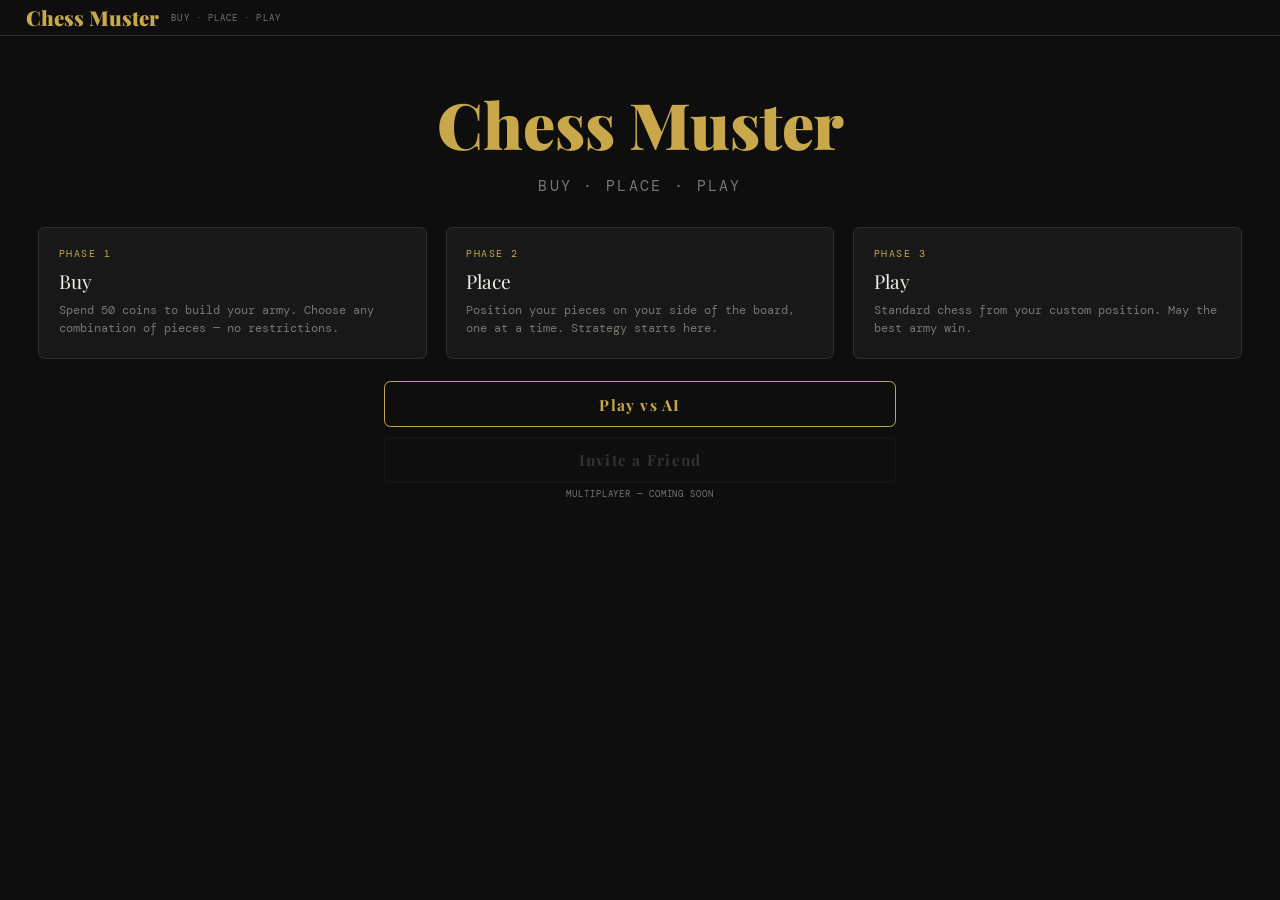
<file: index.html>
<!DOCTYPE html>
<html lang="en">
<head>
  <meta charset="UTF-8"/>
  <meta name="viewport" content="width=device-width, initial-scale=1.0"/>
  <title>Chess Muster</title>
  <link rel="stylesheet" href="css/style.css"/>
</head>
<body>

<header>
  <h1>Chess Muster</h1>
  <span>Buy · Place · Play</span>
</header>

<!-- ─── START SCREEN ───────────────────────────────────────── -->
<div id="startScreen" class="screen">
  <div class="start-hero">
    <h2>Chess Muster</h2>
    <p>Buy · Place · Play</p>
  </div>
  <div class="start-phases">
    <div class="phase-card">
      <div class="phase-number">Phase 1</div>
      <div class="phase-title">Buy</div>
      <div class="phase-desc">Spend 50 coins to build your army. Choose any combination of pieces — no restrictions.</div>
    </div>
    <div class="phase-card">
      <div class="phase-number">Phase 2</div>
      <div class="phase-title">Place</div>
      <div class="phase-desc">Position your pieces on your side of the board, one at a time. Strategy starts here.</div>
    </div>
    <div class="phase-card">
      <div class="phase-number">Phase 3</div>
      <div class="phase-title">Play</div>
      <div class="phase-desc">Standard chess from your custom position. May the best army win.</div>
    </div>
  </div>
  <div class="start-buttons">
    <button class="btn" onclick="startVsAI()">Play vs AI</button>
    <button class="btn btn-disabled" disabled>Invite a Friend</button>
    <div class="btn-soon">Multiplayer — coming soon</div>
  </div>
</div>

<!-- ─── BUY SCREEN ─────────────────────────────────────────── -->
<div id="buyScreen" class="screen">
  <div class="screen-title">Build your army</div>
  <div class="buy-header">
    <div class="buy-stat">
      <div class="buy-stat-label">Coins</div>
      <div class="buy-stat-value" id="coinCount">50</div>
    </div>
    <div class="buy-stat">
      <div class="buy-stat-label">Pieces</div>
      <div class="buy-stat-value" id="pieceCount">1 / 16</div>
    </div>
    <div class="buy-stat" style="margin-left:auto">
      <div class="buy-stat-label">Time</div>
      <div class="buy-stat-value" id="buyTimer">60</div>
    </div>
  </div>
  <div class="king-row">
    <div id="kingDisplay"></div>
    <span>King — always included, free</span>
  </div>
  <div id="shopItems" class="shop-grid"></div>
  <div class="purchase-section">
    <div class="purchase-label">Your army (click piece to remove)</div>
    <div id="purchaseList" class="purchase-list"></div>
  </div>
  <button class="btn" id="buyDoneBtn" onclick="finishBuy()">Done — Place Pieces →</button>
</div>

<!-- ─── PLACE SCREEN ───────────────────────────────────────── -->
<div id="placeScreen" class="screen">
  <div class="place-info">
    <div class="place-text">
      <div id="nextPieceLabel"></div>
      <div id="placeStatus">Loading...</div>
    </div>
    <div class="place-timer-wrap" style="margin-left:auto">
      <div class="buy-stat-label">Time</div>
      <div class="buy-stat-value" id="placeTimer">10</div>
    </div>
  </div>
  <div class="place-layout">
    <!-- Left: unplaced pieces -->
    <div id="placePiecePanel" class="place-piece-panel"></div>
    <!-- Right: board -->
    <div class="board-wrap">
      <div id="placeBoard" class="board"></div>
    </div>
  </div>
</div>

<!-- ─── PLAY SCREEN ────────────────────────────────────────── -->
<div id="playScreen" class="screen play-layout">

  <!-- Board side -->
  <div class="play-board-col">
    <div class="play-info">
      <div id="playStatus">Loading...</div>
      <div class="material-count">
        <span id="capturedWhite"></span>
        <span id="capturedBlack"></span>
      </div>
    </div>
    <div class="board-wrap">
      <div id="playBoard" class="board"></div>
    </div>
  </div>

  <!-- Side panel -->
  <div class="play-panel">
    <div class="panel-section panel-moves">
      <div class="panel-label">Moves</div>
      <div id="moveList" class="move-list"></div>
    </div>

    <div class="panel-nav">
      <button class="nav-btn" onclick="navFirst()" title="First move">⏮</button>
      <button class="nav-btn" onclick="navPrev()" title="Previous move">◀</button>
      <button class="nav-btn" onclick="navNext()" title="Next move">▶</button>
      <button class="nav-btn" onclick="navLast()" title="Last move">⏭</button>
    </div>

    <div class="panel-actions">
      <button class="action-btn resign-btn" onclick="resignGame()">🏳 Resign</button>
      <button class="action-btn" onclick="newGame()">↩ Menu</button>
    </div>
  </div>

</div>

<!-- ─── Promotion picker ──────────────────────────────────── -->
<div id="promotionPicker"></div>

<!-- ─── Scripts ──────────────────────────────────────────── -->
<script src="js/utils.js"></script>
<script src="js/chess.js"></script>
<script src="js/ai.js"></script>
<script src="js/game.js"></script>
<script>
  if (!Array.prototype.find) {
    Array.prototype.find = function(fn) {
      for (var i = 0; i < this.length; i++)
        if (fn(this[i], i, this)) return this[i];
    };
  }
  init();
</script>
</body>
</html>
</file>
<file: css/style.css>
/* style.css — Chess Muster */

@import url('https://fonts.googleapis.com/css2?family=Playfair+Display:wght@400;700;900&family=DM+Mono:wght@300;400;500&display=swap');

:root {
  --bg:          #0e0e0e;
  --surface:     #181818;
  --surface2:    #222222;
  --border:      #2e2e2e;
  --accent:      #c9a84c;
  --accent2:     #e8c97a;
  --text:        #f0ede6;
  --muted:       #7a7570;
  --light-sq:    #f0d9b5;
  --dark-sq:     #b58863;
  --selected:    #f6f669;
  --move-hint:   rgba(20, 85, 30, 0.5);
  --check:       rgba(220, 40, 40, 0.75);
  --valid-place: rgba(80, 200, 120, 0.35);
  --radius:      clamp(4px, 0.5vw, 10px);
  --panel-w:     clamp(160px, 16vw, 280px);
  --header-h:    clamp(36px, 4vh, 56px);
  --status-h:    clamp(36px, 4vh, 52px);
  --board-size: min(
    calc(100vh - var(--header-h) - var(--status-h) - 7rem),
    calc(100vw - var(--panel-w) - 8rem)
  );
  --board-size-full: min(
    calc(100vh - var(--header-h) - var(--status-h) - 7rem),
    calc(100vw - 8rem)
  );
}

*, *::before, *::after { box-sizing: border-box; margin: 0; padding: 0; }

body {
  background: var(--bg);
  color: var(--text);
  font-family: 'DM Mono', monospace;
  height: 100vh;
  overflow: hidden;
  display: flex;
  flex-direction: column;
  align-items: center;
}

/* ─── Header ─────────────────────────────────────────────── */
header {
  width: 100%;
  height: var(--header-h);
  padding: 0 clamp(1rem, 2vw, 2.5rem);
  border-bottom: 1px solid var(--border);
  display: flex;
  align-items: center;
  gap: clamp(0.6rem, 1vw, 1.4rem);
  flex-shrink: 0;
}

header h1 {
  font-family: 'Playfair Display', serif;
  font-size: clamp(1rem, 1.6vw, 2rem);
  font-weight: 900;
  color: var(--accent);
}

header span {
  font-size: clamp(0.55rem, 0.7vw, 0.9rem);
  color: var(--muted);
  letter-spacing: 0.12em;
  text-transform: uppercase;
}

/* ─── Screens ─────────────────────────────────────────────── */
.screen {
  display: none;
  flex-direction: column;
  align-items: center;
  width: 100%;
  max-width: 1640px;
  padding: clamp(1rem, 2vh, 2.5rem) clamp(1rem, 3vw, 4rem) clamp(1rem, 2vh, 3rem);
  gap: clamp(0.8rem, 1.5vh, 2rem);
  flex: 1;
  overflow-y: auto;
}

.screen-title {
  font-family: 'Playfair Display', serif;
  font-size: clamp(1.2rem, 2.5vw, 3.5rem);
  color: var(--accent2);
  letter-spacing: 0.06em;
}

/* ─── Start Screen ────────────────────────────────────────── */
#startScreen { gap: clamp(1.2rem, 2.5vh, 3rem); }

.start-hero {
  display: flex; flex-direction: column; align-items: center;
  gap: clamp(0.6rem, 1vh, 1.2rem);
  padding: clamp(1rem, 3vh, 4rem) 0 clamp(0.5rem, 1vh, 1rem);
}

.start-hero h2 {
  font-family: 'Playfair Display', serif;
  font-size: clamp(2rem, 5vw, 7rem);
  font-weight: 900;
  color: var(--accent);
}

.start-hero p {
  font-size: clamp(0.7rem, 1.2vw, 1.8rem);
  color: var(--muted);
  letter-spacing: 0.15em;
  text-transform: uppercase;
}

.start-phases { display: flex; gap: clamp(0.8rem, 1.5vw, 2.5rem); width: 100%; }

.phase-card {
  flex: 1;
  background: var(--surface);
  border: 1px solid var(--border);
  border-radius: var(--radius);
  padding: clamp(0.8rem, 1.5vw, 2.8rem);
  display: flex; flex-direction: column;
  gap: clamp(0.4rem, 0.6vw, 1rem);
}

.phase-number {
  font-size: clamp(0.55rem, 0.8vw, 1.4rem);
  color: var(--accent);
  letter-spacing: 0.15em;
  text-transform: uppercase;
}

.phase-title {
  font-family: 'Playfair Display', serif;
  font-size: clamp(0.9rem, 1.5vw, 2.4rem);
  color: var(--text);
}

.phase-desc {
  font-size: clamp(0.65rem, 0.9vw, 1.5rem);
  color: var(--muted);
  line-height: 1.6;
}

.start-buttons {
  display: flex; flex-direction: column; align-items: center;
  gap: clamp(0.6rem, 1vh, 1.8rem);
  width: 100%;
  max-width: clamp(280px, 40vw, 720px);
}

/* ─── Buy Screen ──────────────────────────────────────────── */
.buy-header {
  display: flex; gap: clamp(1rem, 2vw, 3rem); align-items: center;
  background: var(--surface); border: 1px solid var(--border);
  border-radius: var(--radius);
  padding: clamp(0.6rem, 1.2vw, 2rem) clamp(1rem, 2vw, 3.5rem);
  width: 100%;
}

.buy-stat { display: flex; flex-direction: column; gap: clamp(0.15rem, 0.3vw, 0.5rem); }

.buy-stat-label {
  font-size: clamp(0.55rem, 0.9vw, 1.4rem);
  color: var(--muted); text-transform: uppercase; letter-spacing: 0.1em;
}

.buy-stat-value {
  font-size: clamp(1rem, 2.2vw, 3.5rem);
  color: var(--accent); font-weight: 500;
}

.king-row {
  display: flex; align-items: center; gap: clamp(0.6rem, 1vw, 1.8rem);
  background: var(--surface); border: 1px solid var(--border);
  border-radius: var(--radius);
  padding: clamp(0.5rem, 0.8vw, 1.5rem) clamp(0.8rem, 1.2vw, 2rem);
  width: 100%;
  font-size: clamp(0.6rem, 0.9vw, 1.6rem);
  color: var(--muted);
}

.shop-grid {
  display: grid; grid-template-columns: repeat(5, 1fr);
  gap: clamp(0.5rem, 1vw, 2rem); width: 100%;
}

.shop-item {
  background: var(--surface); border: 1px solid var(--border);
  border-radius: var(--radius);
  padding: clamp(0.6rem, 1vw, 2.2rem) clamp(0.3rem, 0.5vw, 1rem);
  display: flex; flex-direction: column; align-items: center;
  gap: clamp(0.3rem, 0.6vw, 1rem);
  transition: border-color 0.15s;
}

.shop-item:not(.disabled):hover { border-color: var(--accent); }
.shop-item.disabled { opacity: 0.35; }
.shop-piece { display: flex; justify-content: center; }

.shop-name {
  font-size: clamp(0.55rem, 0.8vw, 1.5rem);
  color: var(--muted); text-transform: uppercase; letter-spacing: 0.08em;
}

.shop-cost {
  font-size: clamp(0.6rem, 0.9vw, 1.7rem);
  color: var(--accent);
}

.shop-btn {
  background: var(--surface2); border: 1px solid var(--border); color: var(--text);
  font-family: 'DM Mono', monospace;
  font-size: clamp(0.55rem, 0.8vw, 1.6rem);
  padding: clamp(0.25rem, 0.4vw, 0.8rem) clamp(0.5rem, 0.8vw, 1.8rem);
  border-radius: 4px; cursor: pointer; transition: background 0.15s, border-color 0.15s;
}

.shop-btn:not([disabled]):hover { background: var(--accent); color: #000; border-color: var(--accent); }
.shop-btn[disabled] { cursor: not-allowed; }

.purchase-section { width: 100%; }

.purchase-label {
  font-size: clamp(0.55rem, 0.8vw, 1.4rem);
  color: var(--muted); text-transform: uppercase; letter-spacing: 0.1em;
  margin-bottom: clamp(0.4rem, 0.6vw, 1rem);
}

.purchase-list {
  display: flex; flex-wrap: wrap; gap: clamp(0.3rem, 0.5vw, 0.9rem);
  min-height: clamp(52px, 8vh, 130px);
  background: var(--surface); border: 1px solid var(--border);
  border-radius: var(--radius); padding: clamp(0.4rem, 0.6vw, 1rem);
}

.purchased-piece { cursor: pointer; transition: opacity 0.15s; border-radius: 3px; }
.purchased-piece:hover { opacity: 0.6; }

/* ─── Buy timer ───────────────────────────────────────────── */
#buyTimer { transition: color 0.3s; }
#buyTimer.urgent { color: #e53935; animation: timerBlink 0.6s ease-in-out infinite; }
#placeTimer { transition: color 0.3s; }
#placeTimer.urgent { color: #e53935; animation: timerBlink 0.6s ease-in-out infinite; }
@keyframes timerBlink { 0%, 100% { opacity: 1; } 50% { opacity: 0.3; } }

/* ─── Buttons ─────────────────────────────────────────────── */
.btn {
  font-family: 'Playfair Display', serif;
  font-size: clamp(0.8rem, 1.2vw, 1.6rem);
  font-weight: 700; letter-spacing: 0.08em;
  padding: clamp(0.6rem, 0.9vw, 1.4rem) clamp(1rem, 2vw, 3rem);
  border: 1px solid var(--accent); background: transparent; color: var(--accent);
  border-radius: var(--radius); cursor: pointer;
  transition: background 0.15s, color 0.15s; width: 100%;
}

.btn:hover:not([disabled]) { background: var(--accent); color: #000; }
.btn[disabled] { opacity: 0.35; cursor: not-allowed; }
.btn-ghost { border-color: var(--border); color: var(--muted); }
.btn-ghost:hover:not([disabled]) { background: var(--surface2); color: var(--text); }
.btn-disabled { border-color: var(--border); color: var(--muted); opacity: 0.4; cursor: not-allowed; }
.btn-soon {
  font-size: clamp(0.5rem, 0.7vw, 0.9rem);
  color: var(--muted); letter-spacing: 0.1em;
  text-transform: uppercase; margin-top: clamp(-0.5rem, -0.5vh, -0.3rem);
}

/* ─── Place Screen ────────────────────────────────────────── */
#placeScreen {
  max-width: 100%; width: 100%; padding: 0; gap: 0; overflow: hidden;
}

.place-layout {
  display: flex;
  flex-direction: row;
  align-items: flex-start;
  justify-content: center;
  gap: clamp(0.5rem, 1vw, 1.5rem);
  flex: 1;
  overflow: hidden;
  padding: clamp(0.3rem, 0.8vh, 1rem) clamp(0.5rem, 1vw, 1.5rem);
}

.place-piece-panel {
  display: grid;
  grid-template-columns: repeat(2, 1fr);
  gap: 2px;
  align-items: start;
  overflow-y: auto;
  flex-shrink: 0;
  width: calc(var(--board-size-full) / 4);
  max-height: var(--board-size-full);
  background: var(--surface);
  border: 1px solid var(--border);
  border-radius: var(--radius);
  padding: 4px;
}

.place-piece-panel .place-piece-option {
  width: calc(var(--board-size-full) / 8 - 6px);
  height: calc(var(--board-size-full) / 8 - 6px);
  display: flex;
  align-items: center;
  justify-content: center;
  border-radius: 4px;
  cursor: grab;
  flex-shrink: 0;
}

.place-piece-panel .place-piece-option img {
  width: 85%;
  height: 85%;
}

.place-piece-option.dragging { opacity: 0.3; }

#placeScreen .board          { width: var(--board-size-full); height: var(--board-size-full); }
#placeScreen .board-wrap     { width: var(--board-size-full); }
#placeScreen .board-coords   { width: var(--board-size-full); }
#placeScreen .board-coords-side { height: var(--board-size-full); }
#placeScreen .square {
  width: calc(var(--board-size-full) / 8);
  height: calc(var(--board-size-full) / 8);
}

#placeScreen .square.drop-target { outline: 3px solid var(--accent); outline-offset: -3px; }

.place-info {
  display: flex; align-items: center; gap: clamp(0.5rem, 1vw, 1.2rem);
  width: 100%; height: var(--status-h); background: var(--surface);
  border-bottom: 1px solid var(--border);
  padding: 0 clamp(0.6rem, 1.2vw, 1.5rem); flex-shrink: 0;
}

.place-text { display: flex; flex-direction: column; gap: 0.1rem; }

#nextPieceLabel {
  font-size: clamp(0.55rem, 0.8vw, 1rem);
  color: var(--accent); text-transform: uppercase; letter-spacing: 0.1em;
}

#placeStatus {
  font-size: clamp(0.6rem, 0.85vw, 1.1rem);
  color: var(--text);
}

#nextPieceDisplay { display: flex; flex-wrap: wrap; gap: 0.3rem; align-items: center; }

.place-piece-option {
  cursor: pointer; border: 2px solid var(--border); border-radius: 4px;
  padding: 1px; transition: border-color 0.15s, background 0.15s;
}

.place-piece-option:hover { border-color: var(--accent); background: var(--surface2); }
.place-piece-option.selected-piece { border-color: var(--selected); background: rgba(246,246,105,0.12); }
.place-piece-option img { width: clamp(24px, 3vw, 44px); height: clamp(24px, 3vw, 44px); }

/* ─── Play Screen — side-by-side layout ───────────────────── */
#playScreen {
  max-width: 100%; width: 100%; padding: 0; gap: 0;
  overflow: hidden; flex-direction: row !important; align-items: stretch;
}

.play-board-col {
  display: flex; flex-direction: column; flex: 1; min-width: 0; overflow: hidden;
}

.play-info {
  display: flex; justify-content: space-between; align-items: center;
  width: 100%; height: var(--status-h); background: var(--surface);
  border-bottom: 1px solid var(--border);
  padding: 0 clamp(0.6rem, 1.2vw, 1.5rem); flex-shrink: 0;
}

#playStatus {
  font-size: clamp(0.6rem, 0.85vw, 1.1rem);
  color: var(--accent2); letter-spacing: 0.05em;
}

.material-count {
  font-size: clamp(0.55rem, 0.75vw, 1rem);
  color: var(--muted); display: flex; gap: clamp(0.5rem, 1vw, 1.2rem);
}

.play-board-col .board-wrap {
  flex: 1; display: flex; flex-direction: column;
  align-items: center; justify-content: center;
  padding: clamp(0.3rem, 0.5vw, 0.8rem) clamp(0.3rem, 0.5vw, 0.8rem) clamp(0.3rem, 0.5vw, 0.8rem) clamp(1rem, 2vw, 2rem);
}

/* ─── Side panel ──────────────────────────────────────────── */
.play-panel {
  width: var(--panel-w); flex-shrink: 0;
  background: var(--surface); border-left: 1px solid var(--border);
  display: flex; flex-direction: column; overflow: hidden;
}

.panel-section { display: flex; flex-direction: column; }

.panel-label {
  font-size: clamp(0.55rem, 0.7vw, 0.9rem);
  color: var(--muted); text-transform: uppercase; letter-spacing: 0.12em;
  padding: clamp(0.4rem, 0.7vh, 0.9rem) clamp(0.6rem, 1vw, 1.2rem) clamp(0.3rem, 0.5vh, 0.6rem);
  border-bottom: 1px solid var(--border);
}

.panel-moves { flex: 1; overflow: hidden; display: flex; flex-direction: column; }
.move-list { overflow-y: auto; padding: 0.4rem 0; flex: 1; }

.move-row {
  display: grid; grid-template-columns: clamp(20px, 2vw, 32px) 1fr 1fr;
  font-size: clamp(0.6rem, 0.75vw, 1rem);
  border-bottom: 1px solid rgba(255,255,255,0.03);
}

.move-row:hover { background: var(--surface2); }

.move-num {
  color: var(--muted);
  padding: clamp(0.2rem, 0.3vh, 0.4rem) clamp(0.3rem, 0.5vw, 0.6rem);
  font-size: clamp(0.55rem, 0.7vw, 0.9rem);
}

.move-cell {
  padding: clamp(0.2rem, 0.3vh, 0.4rem) clamp(0.25rem, 0.4vw, 0.5rem);
  cursor: pointer; border-radius: 2px;
  transition: background 0.1s, color 0.1s; color: var(--text);
}

.move-cell:hover { background: var(--surface2); color: var(--accent2); }
.move-cell.current { background: var(--accent); color: #000; border-radius: 3px; }

/* ─── Nav buttons ─────────────────────────────────────────── */
.panel-nav { display: flex; border-top: 1px solid var(--border); border-bottom: 1px solid var(--border); }

.nav-btn {
  flex: 1; background: transparent; border: none; color: var(--muted);
  font-size: clamp(0.7rem, 0.9vw, 1.1rem);
  padding: clamp(0.4rem, 0.6vh, 0.8rem) 0; cursor: pointer;
  transition: background 0.15s, color 0.15s; border-right: 1px solid var(--border);
}

.nav-btn:last-child { border-right: none; }
.nav-btn:hover { background: var(--surface2); color: var(--text); }

/* ─── Action buttons ──────────────────────────────────────── */
.panel-actions {
  display: flex; flex-direction: column;
  gap: clamp(0.3rem, 0.5vh, 0.6rem);
  padding: clamp(0.5rem, 0.8vh, 1rem);
}

.action-btn {
  background: var(--surface2); border: 1px solid var(--border); color: var(--text);
  font-family: 'DM Mono', monospace;
  font-size: clamp(0.6rem, 0.8vw, 1rem);
  padding: clamp(0.35rem, 0.5vh, 0.7rem) clamp(0.6rem, 1vw, 1.2rem);
  border-radius: var(--radius); cursor: pointer;
  transition: background 0.15s, border-color 0.15s; text-align: center;
}

.action-btn:hover { background: var(--border); }
.resign-btn:hover { border-color: #e53935; color: #e53935; }

/* ─── Board ───────────────────────────────────────────────── */
.board-wrap {
  position: relative;
}

.board {
  display: grid; grid-template-columns: repeat(8, 1fr);
  width: var(--board-size); height: var(--board-size);
  border: 2px solid var(--border); overflow: hidden;
  box-shadow: 0 4px 32px rgba(0,0,0,0.6); flex-shrink: 0;
}

.square {
  display: flex; align-items: center; justify-content: center;
  position: relative; overflow: hidden;
  width: calc(var(--board-size) / 8);
  height: calc(var(--board-size) / 8);
  flex-shrink: 0;
}

.square img {
  width: 85%; height: 85%; object-fit: contain;
  display: block; pointer-events: none; user-select: none;
}

.square.light { background: var(--light-sq); }
.square.dark  { background: var(--dark-sq); }
.square.selected { outline: 3px solid var(--selected); outline-offset: -3px; }

.square.move-hint::after {
  content: ''; position: absolute; width: 32%; height: 32%;
  background: var(--move-hint); border-radius: 50%; pointer-events: none;
}

.square.last-move    { background: rgba(155, 199, 0, 0.41) !important; }
.square.capture-hint { outline: 3px solid rgba(180,30,30,0.7); outline-offset: -3px; }
.square.in-check     { background: var(--check) !important; }
.square.valid-place  { background-color: var(--valid-place) !important; cursor: pointer; }
.square.valid-place:hover { filter: brightness(1.12); }

/* ─── Inline board coordinates ────────────────────────────── */
.sq-rank {
  position: absolute;
  top: 3px;
  left: 3px;
  font-size: clamp(0.45rem, 0.7vw, 0.85rem);
  font-family: 'DM Mono', monospace;
  font-weight: 500;
  line-height: 1;
  pointer-events: none;
}

.sq-file {
  position: absolute;
  bottom: 3px;
  right: 3px;
  font-size: clamp(0.45rem, 0.7vw, 0.85rem);
  font-family: 'DM Mono', monospace;
  font-weight: 500;
  line-height: 1;
  pointer-events: none;
}

.square.light .sq-rank,
.square.light .sq-file { color: var(--dark-sq); }
.square.dark .sq-rank,
.square.dark .sq-file  { color: var(--light-sq); }

/* ─── Outside-board imgs ──────────────────────────────────── */
.shop-piece img, .purchase-list img, .king-row img {
  width: clamp(40px, 6vw, 100px);
  height: clamp(40px, 6vw, 100px);
  object-fit: contain; display: block;
}

/* ─── Promotion picker ────────────────────────────────────── */
#promotionPicker {
  display: none; position: fixed; top: 50%; left: 50%;
  transform: translate(-50%, -50%); background: var(--surface);
  border: 1px solid var(--accent); border-radius: var(--radius);
  padding: clamp(0.6rem, 1vw, 1.2rem); gap: 0.5rem;
  z-index: 100; box-shadow: 0 12px 48px rgba(0,0,0,0.8);
}

.promo-piece {
  cursor: pointer; padding: clamp(0.3rem, 0.4vw, 0.5rem);
  border-radius: 4px; border: 1px solid var(--border); transition: border-color 0.15s;
}

.promo-piece:hover { border-color: var(--accent); background: var(--surface2); }
.promo-piece img { width: clamp(36px, 4vw, 60px); height: clamp(36px, 4vw, 60px); }

/* ─── Scrollbar ───────────────────────────────────────────── */
::-webkit-scrollbar { width: 4px; }
::-webkit-scrollbar-track { background: var(--bg); }
::-webkit-scrollbar-thumb { background: var(--border); border-radius: 2px; }
</file>
